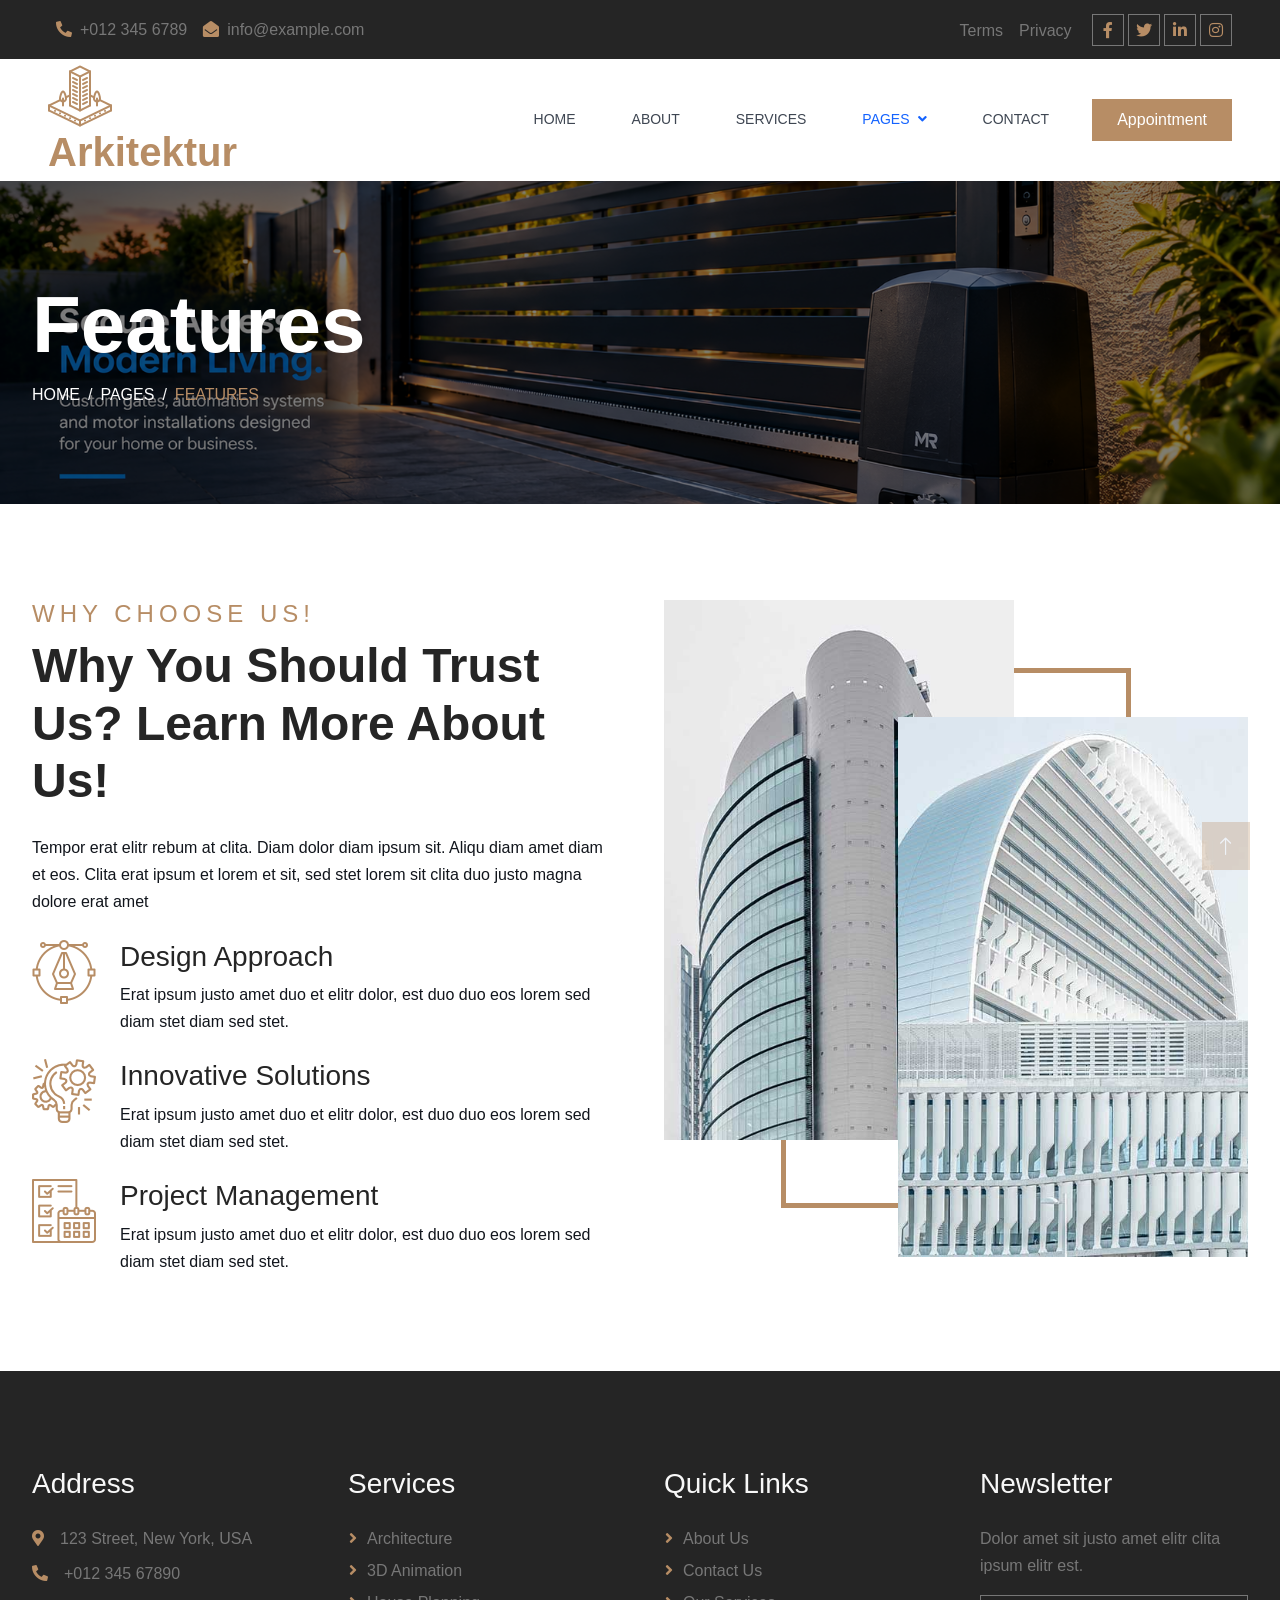
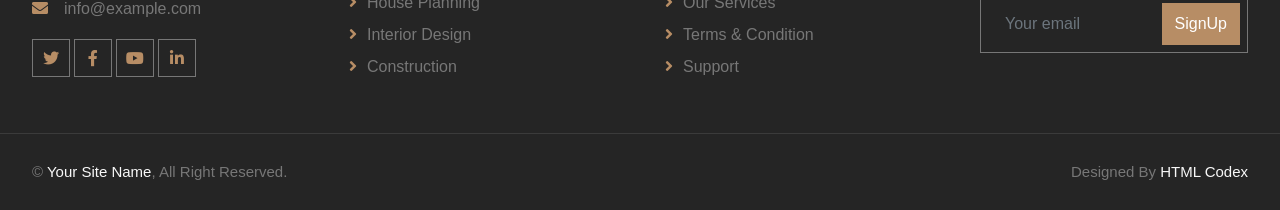
<file: feature.html>
<!DOCTYPE html>
<html lang="en">

<head>
    <meta charset="utf-8">
    <title>Arkitektur - Architecture HTML Template</title>
    <meta content="width=device-width, initial-scale=1.0" name="viewport">
    <meta content="" name="keywords">
    <meta content="" name="description">

    <!-- Favicon -->
    <link href="img/favicon.ico" rel="icon">

    <!-- Google Web Fonts -->
    <link rel="preconnect" href="https://fonts.googleapis.com">
    <link rel="preconnect" href="https://fonts.gstatic.com" crossorigin>
    <link href="https://fonts.googleapis.com/css2?family=Open+Sans:wght@400;500;600&family=Teko:wght@400;500;600&display=swap" rel="stylesheet">

    <!-- Icon Font Stylesheet -->
    <link href="https://cdnjs.cloudflare.com/ajax/libs/font-awesome/5.10.0/css/all.min.css" rel="stylesheet">
    <link href="https://cdn.jsdelivr.net/npm/bootstrap-icons@1.4.1/font/bootstrap-icons.css" rel="stylesheet">

    <!-- Libraries Stylesheet -->
    <link href="lib/animate/animate.min.css" rel="stylesheet">
    <link href="lib/owlcarousel/assets/owl.carousel.min.css" rel="stylesheet">
    <link href="lib/tempusdominus/css/tempusdominus-bootstrap-4.min.css" rel="stylesheet" />

    <!-- Customized Bootstrap Stylesheet -->
    <link href="css/bootstrap.min.css" rel="stylesheet">

    <!-- Template Stylesheet -->
    <link href="css/style.css" rel="stylesheet">
</head>

<body>
    <!-- Spinner Start -->
    <div id="spinner" class="show bg-white position-fixed translate-middle w-100 vh-100 top-50 start-50 d-flex align-items-center justify-content-center">
        <div class="spinner-border position-relative text-primary" style="width: 6rem; height: 6rem;" role="status"></div>
        <img class="position-absolute top-50 start-50 translate-middle" src="img/icons/icon-1.png" alt="Icon">
    </div>
    <!-- Spinner End -->


    <!-- Topbar Start -->
    <div class="container-fluid bg-dark p-0 wow fadeIn" data-wow-delay="0.1s">
        <div class="row gx-0 d-none d-lg-flex">
            <div class="col-lg-7 px-5 text-start">
                <div class="h-100 d-inline-flex align-items-center py-3 me-3">
                    <a class="text-body px-2" href="tel:+0123456789"><i class="fa fa-phone-alt text-primary me-2"></i>+012 345 6789</a>
                    <a class="text-body px-2" href="mailto:info@example.com"><i class="fa fa-envelope-open text-primary me-2"></i>info@example.com</a>
                </div>
            </div>
            <div class="col-lg-5 px-5 text-end">
                <div class="h-100 d-inline-flex align-items-center py-3 me-2">
                    <a class="text-body px-2" href="">Terms</a>
                    <a class="text-body px-2" href="">Privacy</a>
                </div>
                <div class="h-100 d-inline-flex align-items-center">
                    <a class="btn btn-sm-square btn-outline-body me-1" href=""><i class="fab fa-facebook-f"></i></a>
                    <a class="btn btn-sm-square btn-outline-body me-1" href=""><i class="fab fa-twitter"></i></a>
                    <a class="btn btn-sm-square btn-outline-body me-1" href=""><i class="fab fa-linkedin-in"></i></a>
                    <a class="btn btn-sm-square btn-outline-body me-0" href=""><i class="fab fa-instagram"></i></a>
                </div>
            </div>
        </div>
    </div>
    <!-- Topbar End -->


    <!-- Navbar Start -->
    <nav class="navbar navbar-expand-lg bg-white navbar-light sticky-top py-lg-0 px-lg-5 wow fadeIn" data-wow-delay="0.1s">
        <a href="index.html" class="navbar-brand ms-4 ms-lg-0">
            <h1 class="text-primary m-0"><img class="me-3" src="img/icons/icon-1.png" alt="Icon">Arkitektur</h1>
        </a>
        <button type="button" class="navbar-toggler me-4" data-bs-toggle="collapse" data-bs-target="#navbarCollapse">
            <span class="navbar-toggler-icon"></span>
        </button>
        <div class="collapse navbar-collapse" id="navbarCollapse">
            <div class="navbar-nav ms-auto p-4 p-lg-0">
                <a href="index.html" class="nav-item nav-link">Home</a>
                <a href="about.html" class="nav-item nav-link">About</a>
                <a href="service.html" class="nav-item nav-link">Services</a>
                <div class="nav-item dropdown">
                    <a href="#" class="nav-link dropdown-toggle active" data-bs-toggle="dropdown">Pages</a>
                    <div class="dropdown-menu border-0 m-0">
                        <a href="feature.html" class="dropdown-item active">Our Features</a>
                        <a href="project.html" class="dropdown-item">Our Projects</a>
                        <a href="team.html" class="dropdown-item">Team Members</a>
                        <a href="appointment.html" class="dropdown-item">Appointment</a>
                        <a href="testimonial.html" class="dropdown-item">Testimonial</a>
                        <a href="404.html" class="dropdown-item">404 Page</a>
                    </div>
                </div>
                <a href="contact.html" class="nav-item nav-link">Contact</a>
            </div>
            <a href="" class="btn btn-primary py-2 px-4 d-none d-lg-block">Appointment</a>
        </div>
    </nav>
    <!-- Navbar End -->


    <!-- Page Header Start -->
    <div class="container-fluid page-header py-5 mb-5 wow fadeIn" data-wow-delay="0.1s">
        <div class="container py-5">
            <h1 class="display-1 text-white animated slideInDown">Features</h1>
            <nav aria-label="breadcrumb animated slideInDown">
                <ol class="breadcrumb text-uppercase mb-0">
                    <li class="breadcrumb-item"><a class="text-white" href="#">Home</a></li>
                    <li class="breadcrumb-item"><a class="text-white" href="#">Pages</a></li>
                    <li class="breadcrumb-item text-primary active" aria-current="page">Features</li>
                </ol>
            </nav>
        </div>
    </div>
    <!-- Page Header End -->


    <!-- Feature Start -->
    <div class="container-xxl py-5">
        <div class="container">
            <div class="row g-5">
                <div class="col-lg-6 wow fadeInUp" data-wow-delay="0.1s">
                    <h4 class="section-title">Why Choose Us!</h4>
                    <h1 class="display-5 mb-4">Why You Should Trust Us? Learn More About Us!</h1>
                    <p class="mb-4">Tempor erat elitr rebum at clita. Diam dolor diam ipsum sit. Aliqu diam amet diam et eos. Clita erat ipsum et lorem et sit, sed stet lorem sit clita duo justo magna dolore erat amet</p>
                    <div class="row g-4">
                        <div class="col-12">
                            <div class="d-flex align-items-start">
                                <img class="flex-shrink-0" src="img/icons/icon-2.png" alt="Icon">
                                <div class="ms-4">
                                    <h3>Design Approach</h3>
                                    <p class="mb-0">Erat ipsum justo amet duo et elitr dolor, est duo duo eos lorem sed diam stet diam sed stet.</p>
                                </div>
                            </div>
                        </div>
                        <div class="col-12">
                            <div class="d-flex align-items-start">
                                <img class="flex-shrink-0" src="img/icons/icon-3.png" alt="Icon">
                                <div class="ms-4">
                                    <h3>Innovative Solutions</h3>
                                    <p class="mb-0">Erat ipsum justo amet duo et elitr dolor, est duo duo eos lorem sed diam stet diam sed stet.</p>
                                </div>
                            </div>
                        </div>
                        <div class="col-12">
                            <div class="d-flex align-items-start">
                                <img class="flex-shrink-0" src="img/icons/icon-4.png" alt="Icon">
                                <div class="ms-4">
                                    <h3>Project Management</h3>
                                    <p class="mb-0">Erat ipsum justo amet duo et elitr dolor, est duo duo eos lorem sed diam stet diam sed stet.</p>
                                </div>
                            </div>
                        </div>
                    </div>
                </div>
                <div class="col-lg-6 wow fadeInUp" data-wow-delay="0.5s">
                    <div class="feature-img">
                        <img class="img-fluid" src="img/about-2.jpg" alt="">
                        <img class="img-fluid" src="img/about-1.jpg" alt="">
                    </div>
                </div>
            </div>
        </div>
    </div>
    <!-- Feature End -->
        

    <!-- Footer Start -->
    <div class="container-fluid bg-dark text-body footer mt-5 pt-5 px-0 wow fadeIn" data-wow-delay="0.1s">
        <div class="container py-5">
            <div class="row g-5">
                <div class="col-lg-3 col-md-6">
                    <h3 class="text-light mb-4">Address</h3>
                    <p class="mb-2"><i class="fa fa-map-marker-alt text-primary me-3"></i>123 Street, New York, USA</p>
                    <p class="mb-2"><i class="fa fa-phone-alt text-primary me-3"></i>+012 345 67890</p>
                    <p class="mb-2"><i class="fa fa-envelope text-primary me-3"></i>info@example.com</p>
                    <div class="d-flex pt-2">
                        <a class="btn btn-square btn-outline-body me-1" href=""><i class="fab fa-twitter"></i></a>
                        <a class="btn btn-square btn-outline-body me-1" href=""><i class="fab fa-facebook-f"></i></a>
                        <a class="btn btn-square btn-outline-body me-1" href=""><i class="fab fa-youtube"></i></a>
                        <a class="btn btn-square btn-outline-body me-0" href=""><i class="fab fa-linkedin-in"></i></a>
                    </div>
                </div>
                <div class="col-lg-3 col-md-6">
                    <h3 class="text-light mb-4">Services</h3>
                    <a class="btn btn-link" href="">Architecture</a>
                    <a class="btn btn-link" href="">3D Animation</a>
                    <a class="btn btn-link" href="">House Planning</a>
                    <a class="btn btn-link" href="">Interior Design</a>
                    <a class="btn btn-link" href="">Construction</a>
                </div>
                <div class="col-lg-3 col-md-6">
                    <h3 class="text-light mb-4">Quick Links</h3>
                    <a class="btn btn-link" href="">About Us</a>
                    <a class="btn btn-link" href="">Contact Us</a>
                    <a class="btn btn-link" href="">Our Services</a>
                    <a class="btn btn-link" href="">Terms & Condition</a>
                    <a class="btn btn-link" href="">Support</a>
                </div>
                <div class="col-lg-3 col-md-6">
                    <h3 class="text-light mb-4">Newsletter</h3>
                    <p>Dolor amet sit justo amet elitr clita ipsum elitr est.</p>
                    <div class="position-relative mx-auto" style="max-width: 400px;">
                        <input class="form-control bg-transparent w-100 py-3 ps-4 pe-5" type="text" placeholder="Your email">
                        <button type="button" class="btn btn-primary py-2 position-absolute top-0 end-0 mt-2 me-2">SignUp</button>
                    </div>
                </div>
            </div>
        </div>
        <div class="container-fluid copyright">
            <div class="container">
                <div class="row">
                    <div class="col-md-6 text-center text-md-start mb-3 mb-md-0">
                        &copy; <a href="#">Your Site Name</a>, All Right Reserved.
                    </div>
                    <div class="col-md-6 text-center text-md-end">
                        <!--/*** This template is free as long as you keep the footer author’s credit link/attribution link/backlink. If you'd like to use the template without the footer author’s credit link/attribution link/backlink, you can purchase the Credit Removal License from "https://htmlcodex.com/credit-removal". Thank you for your support. ***/-->
                        Designed By <a href="https://htmlcodex.com">HTML Codex</a>
                    </div>
                </div>
            </div>
        </div>
    </div>
    <!-- Footer End -->


    <!-- Back to Top -->
    <a href="#" class="btn btn-lg btn-primary btn-lg-square back-to-top"><i class="bi bi-arrow-up"></i></a>


    <!-- JavaScript Libraries -->
    <script src="https://code.jquery.com/jquery-3.4.1.min.js"></script>
    <script src="https://cdn.jsdelivr.net/npm/bootstrap@5.0.0/dist/js/bootstrap.bundle.min.js"></script>
    <script src="lib/wow/wow.min.js"></script>
    <script src="lib/easing/easing.min.js"></script>
    <script src="lib/waypoints/waypoints.min.js"></script>
    <script src="lib/counterup/counterup.min.js"></script>
    <script src="lib/owlcarousel/owl.carousel.min.js"></script>
    <script src="lib/tempusdominus/js/moment.min.js"></script>
    <script src="lib/tempusdominus/js/moment-timezone.min.js"></script>
    <script src="lib/tempusdominus/js/tempusdominus-bootstrap-4.min.js"></script>

    <!-- Template Javascript -->
    <script src="js/main.js"></script>
</body>

</html>
</file>
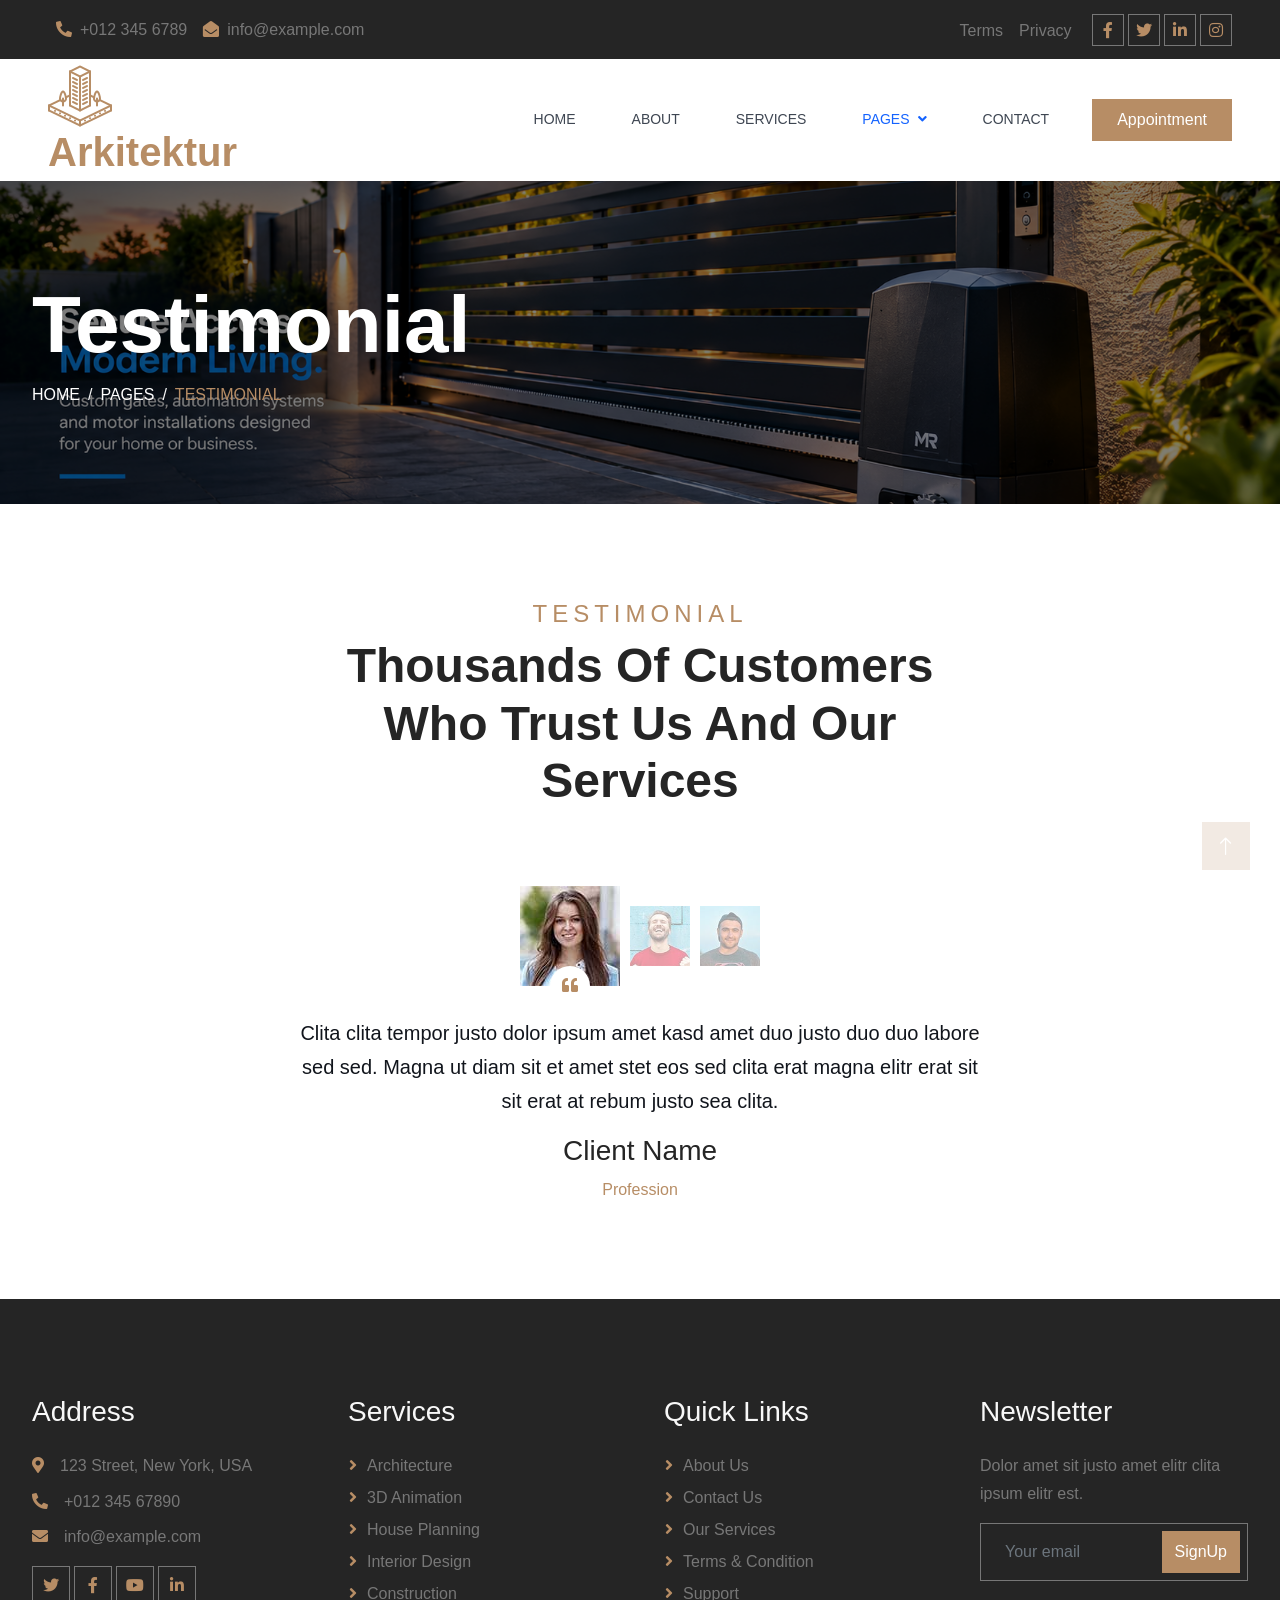
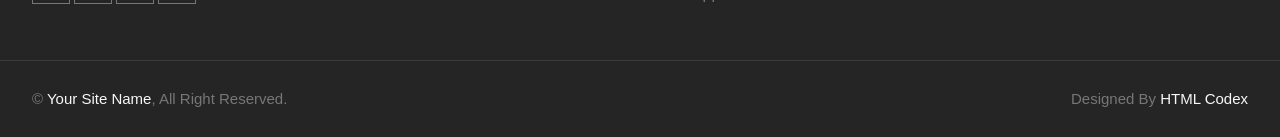
<file: testimonial.html>
<!DOCTYPE html>
<html lang="en">

<head>
    <meta charset="utf-8">
    <title>Arkitektur - Architecture HTML Template</title>
    <meta content="width=device-width, initial-scale=1.0" name="viewport">
    <meta content="" name="keywords">
    <meta content="" name="description">

    <!-- Favicon -->
    <link href="img/favicon.ico" rel="icon">

    <!-- Google Web Fonts -->
    <link rel="preconnect" href="https://fonts.googleapis.com">
    <link rel="preconnect" href="https://fonts.gstatic.com" crossorigin>
    <link href="https://fonts.googleapis.com/css2?family=Open+Sans:wght@400;500;600&family=Teko:wght@400;500;600&display=swap" rel="stylesheet">

    <!-- Icon Font Stylesheet -->
    <link href="https://cdnjs.cloudflare.com/ajax/libs/font-awesome/5.10.0/css/all.min.css" rel="stylesheet">
    <link href="https://cdn.jsdelivr.net/npm/bootstrap-icons@1.4.1/font/bootstrap-icons.css" rel="stylesheet">

    <!-- Libraries Stylesheet -->
    <link href="lib/animate/animate.min.css" rel="stylesheet">
    <link href="lib/owlcarousel/assets/owl.carousel.min.css" rel="stylesheet">
    <link href="lib/tempusdominus/css/tempusdominus-bootstrap-4.min.css" rel="stylesheet" />

    <!-- Customized Bootstrap Stylesheet -->
    <link href="css/bootstrap.min.css" rel="stylesheet">

    <!-- Template Stylesheet -->
    <link href="css/style.css" rel="stylesheet">
</head>

<body>
    <!-- Spinner Start -->
    <div id="spinner" class="show bg-white position-fixed translate-middle w-100 vh-100 top-50 start-50 d-flex align-items-center justify-content-center">
        <div class="spinner-border position-relative text-primary" style="width: 6rem; height: 6rem;" role="status"></div>
        <img class="position-absolute top-50 start-50 translate-middle" src="img/icons/icon-1.png" alt="Icon">
    </div>
    <!-- Spinner End -->


    <!-- Topbar Start -->
    <div class="container-fluid bg-dark p-0 wow fadeIn" data-wow-delay="0.1s">
        <div class="row gx-0 d-none d-lg-flex">
            <div class="col-lg-7 px-5 text-start">
                <div class="h-100 d-inline-flex align-items-center py-3 me-3">
                    <a class="text-body px-2" href="tel:+0123456789"><i class="fa fa-phone-alt text-primary me-2"></i>+012 345 6789</a>
                    <a class="text-body px-2" href="mailto:info@example.com"><i class="fa fa-envelope-open text-primary me-2"></i>info@example.com</a>
                </div>
            </div>
            <div class="col-lg-5 px-5 text-end">
                <div class="h-100 d-inline-flex align-items-center py-3 me-2">
                    <a class="text-body px-2" href="">Terms</a>
                    <a class="text-body px-2" href="">Privacy</a>
                </div>
                <div class="h-100 d-inline-flex align-items-center">
                    <a class="btn btn-sm-square btn-outline-body me-1" href=""><i class="fab fa-facebook-f"></i></a>
                    <a class="btn btn-sm-square btn-outline-body me-1" href=""><i class="fab fa-twitter"></i></a>
                    <a class="btn btn-sm-square btn-outline-body me-1" href=""><i class="fab fa-linkedin-in"></i></a>
                    <a class="btn btn-sm-square btn-outline-body me-0" href=""><i class="fab fa-instagram"></i></a>
                </div>
            </div>
        </div>
    </div>
    <!-- Topbar End -->


    <!-- Navbar Start -->
    <nav class="navbar navbar-expand-lg bg-white navbar-light sticky-top py-lg-0 px-lg-5 wow fadeIn" data-wow-delay="0.1s">
        <a href="index.html" class="navbar-brand ms-4 ms-lg-0">
            <h1 class="text-primary m-0"><img class="me-3" src="img/icons/icon-1.png" alt="Icon">Arkitektur</h1>
        </a>
        <button type="button" class="navbar-toggler me-4" data-bs-toggle="collapse" data-bs-target="#navbarCollapse">
            <span class="navbar-toggler-icon"></span>
        </button>
        <div class="collapse navbar-collapse" id="navbarCollapse">
            <div class="navbar-nav ms-auto p-4 p-lg-0">
                <a href="index.html" class="nav-item nav-link">Home</a>
                <a href="about.html" class="nav-item nav-link">About</a>
                <a href="service.html" class="nav-item nav-link">Services</a>
                <div class="nav-item dropdown">
                    <a href="#" class="nav-link dropdown-toggle active" data-bs-toggle="dropdown">Pages</a>
                    <div class="dropdown-menu border-0 m-0">
                        <a href="feature.html" class="dropdown-item">Our Features</a>
                        <a href="project.html" class="dropdown-item">Our Projects</a>
                        <a href="team.html" class="dropdown-item">Team Members</a>
                        <a href="appointment.html" class="dropdown-item">Appointment</a>
                        <a href="testimonial.html" class="dropdown-item active">Testimonial</a>
                        <a href="404.html" class="dropdown-item">404 Page</a>
                    </div>
                </div>
                <a href="contact.html" class="nav-item nav-link">Contact</a>
            </div>
            <a href="" class="btn btn-primary py-2 px-4 d-none d-lg-block">Appointment</a>
        </div>
    </nav>
    <!-- Navbar End -->


    <!-- Page Header Start -->
    <div class="container-fluid page-header py-5 mb-5 wow fadeIn" data-wow-delay="0.1s">
        <div class="container py-5">
            <h1 class="display-1 text-white animated slideInDown">Testimonial</h1>
            <nav aria-label="breadcrumb animated slideInDown">
                <ol class="breadcrumb text-uppercase mb-0">
                    <li class="breadcrumb-item"><a class="text-white" href="#">Home</a></li>
                    <li class="breadcrumb-item"><a class="text-white" href="#">Pages</a></li>
                    <li class="breadcrumb-item text-primary active" aria-current="page">Testimonial</li>
                </ol>
            </nav>
        </div>
    </div>
    <!-- Page Header End -->


    <!-- Testimonial Start -->
    <div class="container-xxl py-5">
        <div class="container">
            <div class="text-center mx-auto mb-5 wow fadeInUp" data-wow-delay="0.1s" style="max-width: 600px;">
                <h4 class="section-title">Testimonial</h4>
                <h1 class="display-5 mb-4">Thousands Of Customers Who Trust Us And Our Services</h1>
            </div>
            <div class="owl-carousel testimonial-carousel wow fadeInUp" data-wow-delay="0.1s">
                <div class="testimonial-item text-center" data-dot="<img class='img-fluid' src='img/testimonial-1.jpg' alt=''>">
                    <p class="fs-5">Clita clita tempor justo dolor ipsum amet kasd amet duo justo duo duo labore sed sed. Magna ut diam sit et amet stet eos sed clita erat magna elitr erat sit sit erat at rebum justo sea clita.</p>
                    <h3>Client Name</h3>
                    <span class="text-primary">Profession</span>
                </div>
                <div class="testimonial-item text-center" data-dot="<img class='img-fluid' src='img/testimonial-2.jpg' alt=''>">
                    <p class="fs-5">Clita clita tempor justo dolor ipsum amet kasd amet duo justo duo duo labore sed sed. Magna ut diam sit et amet stet eos sed clita erat magna elitr erat sit sit erat at rebum justo sea clita.</p>
                    <h3>Client Name</h3>
                    <span class="text-primary">Profession</span>
                </div>
                <div class="testimonial-item text-center" data-dot="<img class='img-fluid' src='img/testimonial-3.jpg' alt=''>">
                    <p class="fs-5">Clita clita tempor justo dolor ipsum amet kasd amet duo justo duo duo labore sed sed. Magna ut diam sit et amet stet eos sed clita erat magna elitr erat sit sit erat at rebum justo sea clita.</p>
                    <h3>Client Name</h3>
                    <span class="text-primary">Profession</span>
                </div>
            </div>      
        </div>
    </div>
    <!-- Testimonial End -->
        

    <!-- Footer Start -->
    <div class="container-fluid bg-dark text-body footer mt-5 pt-5 px-0 wow fadeIn" data-wow-delay="0.1s">
        <div class="container py-5">
            <div class="row g-5">
                <div class="col-lg-3 col-md-6">
                    <h3 class="text-light mb-4">Address</h3>
                    <p class="mb-2"><i class="fa fa-map-marker-alt text-primary me-3"></i>123 Street, New York, USA</p>
                    <p class="mb-2"><i class="fa fa-phone-alt text-primary me-3"></i>+012 345 67890</p>
                    <p class="mb-2"><i class="fa fa-envelope text-primary me-3"></i>info@example.com</p>
                    <div class="d-flex pt-2">
                        <a class="btn btn-square btn-outline-body me-1" href=""><i class="fab fa-twitter"></i></a>
                        <a class="btn btn-square btn-outline-body me-1" href=""><i class="fab fa-facebook-f"></i></a>
                        <a class="btn btn-square btn-outline-body me-1" href=""><i class="fab fa-youtube"></i></a>
                        <a class="btn btn-square btn-outline-body me-0" href=""><i class="fab fa-linkedin-in"></i></a>
                    </div>
                </div>
                <div class="col-lg-3 col-md-6">
                    <h3 class="text-light mb-4">Services</h3>
                    <a class="btn btn-link" href="">Architecture</a>
                    <a class="btn btn-link" href="">3D Animation</a>
                    <a class="btn btn-link" href="">House Planning</a>
                    <a class="btn btn-link" href="">Interior Design</a>
                    <a class="btn btn-link" href="">Construction</a>
                </div>
                <div class="col-lg-3 col-md-6">
                    <h3 class="text-light mb-4">Quick Links</h3>
                    <a class="btn btn-link" href="">About Us</a>
                    <a class="btn btn-link" href="">Contact Us</a>
                    <a class="btn btn-link" href="">Our Services</a>
                    <a class="btn btn-link" href="">Terms & Condition</a>
                    <a class="btn btn-link" href="">Support</a>
                </div>
                <div class="col-lg-3 col-md-6">
                    <h3 class="text-light mb-4">Newsletter</h3>
                    <p>Dolor amet sit justo amet elitr clita ipsum elitr est.</p>
                    <div class="position-relative mx-auto" style="max-width: 400px;">
                        <input class="form-control bg-transparent w-100 py-3 ps-4 pe-5" type="text" placeholder="Your email">
                        <button type="button" class="btn btn-primary py-2 position-absolute top-0 end-0 mt-2 me-2">SignUp</button>
                    </div>
                </div>
            </div>
        </div>
        <div class="container-fluid copyright">
            <div class="container">
                <div class="row">
                    <div class="col-md-6 text-center text-md-start mb-3 mb-md-0">
                        &copy; <a href="#">Your Site Name</a>, All Right Reserved.
                    </div>
                    <div class="col-md-6 text-center text-md-end">
                        <!--/*** This template is free as long as you keep the footer author’s credit link/attribution link/backlink. If you'd like to use the template without the footer author’s credit link/attribution link/backlink, you can purchase the Credit Removal License from "https://htmlcodex.com/credit-removal". Thank you for your support. ***/-->
                        Designed By <a href="https://htmlcodex.com">HTML Codex</a>
                    </div>
                </div>
            </div>
        </div>
    </div>
    <!-- Footer End -->


    <!-- Back to Top -->
    <a href="#" class="btn btn-lg btn-primary btn-lg-square back-to-top"><i class="bi bi-arrow-up"></i></a>


    <!-- JavaScript Libraries -->
    <script src="https://code.jquery.com/jquery-3.4.1.min.js"></script>
    <script src="https://cdn.jsdelivr.net/npm/bootstrap@5.0.0/dist/js/bootstrap.bundle.min.js"></script>
    <script src="lib/wow/wow.min.js"></script>
    <script src="lib/easing/easing.min.js"></script>
    <script src="lib/waypoints/waypoints.min.js"></script>
    <script src="lib/counterup/counterup.min.js"></script>
    <script src="lib/owlcarousel/owl.carousel.min.js"></script>
    <script src="lib/tempusdominus/js/moment.min.js"></script>
    <script src="lib/tempusdominus/js/moment-timezone.min.js"></script>
    <script src="lib/tempusdominus/js/tempusdominus-bootstrap-4.min.js"></script>

    <!-- Template Javascript -->
    <script src="js/main.js"></script>
</body>

</html>
</file>
<file: css/style.css>
/********** Template CSS **********/
:root {
    --primary: #B78D65;
    --light: #F8F8F8;
    --dark: #252525;
}

h1,
h2,
.h1,
.h2,
.fw-bold {
    font-weight: 600 !important;
}

h3,
h4,
.h3,
.h4,
.fw-medium {
    font-weight: 500 !important;
}

h5,
h6,
.h5,
.h6,
.fw-normal {
    font-weight: 400 !important;
}

.back-to-top {
    position: fixed;
    display: none;
    right: 30px;
    bottom: 30px;
    z-index: 99;
}


/*** Spinner ***/
#spinner {
    opacity: 0;
    visibility: hidden;
    transition: opacity .5s ease-out, visibility 0s linear .5s;
    z-index: 99999;
}

#spinner.show {
    transition: opacity .5s ease-out, visibility 0s linear 0s;
    visibility: visible;
    opacity: 1;
}


/*** Button ***/
.btn {
    font-weight: 500;
    transition: .5s;
}

.btn.btn-primary,
.btn.btn-secondary {
    color: #FFFFFF;
}

.btn-square {
    width: 38px;
    height: 38px;
}

.btn-sm-square {
    width: 32px;
    height: 32px;
}

.btn-lg-square {
    width: 48px;
    height: 48px;
}

.btn-square,
.btn-sm-square,
.btn-lg-square {
    padding: 0;
    display: flex;
    align-items: center;
    justify-content: center;
    font-weight: normal;
}

.btn-outline-body {
    color: var(--primary);
    border-color: #777777;
}

.btn-outline-body:hover {
    color: #FFFFFF;
    background: var(--primary);
    border-color: var(--primary);
}


/*** Navbar ***/
.navbar .dropdown-toggle::after {
    border: none;
    content: "\f107";
    font-family: "Font Awesome 5 Free";
    font-weight: 900;
    vertical-align: middle;
    margin-left: 8px;
}

.navbar .navbar-nav .nav-link {
    margin-right: 30px;
    padding: 30px 0;
    color: var(--dark);
    font-weight: 500;
    text-transform: uppercase;
    outline: none;
}

.navbar .navbar-nav .nav-link:hover,
.navbar .navbar-nav .nav-link.active {
    color: var(--primary);
}

.navbar.sticky-top {
    top: -100px;
    transition: .5s;
}

@media (max-width: 991.98px) {
    .navbar .navbar-nav .nav-link {
        margin-right: 0;
        padding: 10px 0;
    }

    .navbar .navbar-nav {
        border-top: 1px solid #EEEEEE;
    }
}

@media (min-width: 992px) {
    .navbar .nav-item .dropdown-menu {
        display: block;
        visibility: hidden;
        top: 100%;
        transform: rotateX(-75deg);
        transform-origin: 0% 0%;
        transition: .5s;
        opacity: 0;
    }

    .navbar .nav-item:hover .dropdown-menu {
        transform: rotateX(0deg);
        visibility: visible;
        transition: .5s;
        opacity: 1;
    }
}


/*** Header ***/
.owl-carousel-inner {
    position: absolute;
    width: 100%;
    height: 100%;
    top: 0;
    left: 0;
    display: flex;
    align-items: center;
    background: rgba(0, 0, 0, .5);
}

@media (max-width: 768px) {
    .header-carousel .owl-carousel-item {
        position: relative;
        min-height: 500px;
    }

    .header-carousel .owl-carousel-item img {
        position: absolute;
        width: 100%;
        height: 100%;
        object-fit: cover;
    }

    .header-carousel .owl-carousel-item p {
        font-size: 16px !important;
    }
}

.header-carousel .owl-dots {
    position: absolute;
    width: 60px;
    height: 100%;
    top: 0;
    right: 30px;
    display: flex;
    flex-direction: column;
    align-items: center;
    justify-content: center;
}

.header-carousel .owl-dots .owl-dot {
    position: relative;
    width: 45px;
    height: 45px;
    margin: 5px 0;
    background: var(--dark);
    transition: .5s;
}

.header-carousel .owl-dots .owl-dot.active {
    width: 60px;
    height: 60px;
}

.header-carousel .owl-dots .owl-dot img {
    position: absolute;
    width: 100%;
    height: 100%;
    object-fit: cover;
    padding: 2px;
    transition: .5s;
    opacity: .3;
}

.header-carousel .owl-dots .owl-dot.active img {
    opacity: 1;
}

.page-header {
    background: linear-gradient(rgba(0, 0, 0, .5), rgba(0, 0, 0, .5)), url(../img/ChatGPT\ Image\ Oct\ 1\,\ 2026\,\ 09_28_09\ PM.png) center center no-repeat;
    background-size: cover;
}

.breadcrumb-item+.breadcrumb-item::before {
    color: var(--light);
}


/*** Section Title ***/
.section-title {
    color: var(--primary);
    font-weight: 600;
    letter-spacing: 5px;
    text-transform: uppercase;
}


/*** Facts ***/
.fact-item .fact-icon {
    width: 120px;
    height: 120px;
    margin-top: -60px;
    margin-bottom: 1.5rem;
    display: inline-flex;
    align-items: center;
    justify-content: center;
    background: #FFFFFF;
    border-radius: 120px;
    transition: .5s;
}

.fact-item:hover .fact-icon {
    background: var(--dark);
}

.fact-item .fact-icon i {
    color: var(--primary);
    transition: .5;
}

.fact-item:hover .fact-icon i {
    color: #FFFFFF;
}


/*** About & Feature ***/
.about-img,
.feature-img {
    position: relative;
    height: 100%;
    min-height: 400px;
}

.about-img img,
.feature-img img {
    position: absolute;
    width: 60%;
    height: 80%;
    object-fit: cover;
}

.about-img img:last-child,
.feature-img img:last-child {
    margin: 20% 0 0 40%;
}

.about-img::before,
.feature-img::before {
    position: absolute;
    content: "";
    width: 60%;
    height: 80%;
    top: 10%;
    left: 20%;
    border: 5px solid var(--primary);
    z-index: -1;
}


/*** Service ***/
.service-item .bg-img {
    position: absolute;
    width: 100%;
    height: 100%;
    object-fit: cover;
    z-index: -1;
}

.service-item .service-text {
    background: var(--light);
    transition: .5s;
}

.service-item:hover .service-text {
    background: rgba(0, 0, 0, .7);
}

.service-item * {
    transition: .5;
}

.service-item:hover * {
    color: #FFFFFF;
}

.service-item .btn {
    width: 40px;
    height: 40px;
    display: inline-flex;
    align-items: center;
    color: var(--dark);
    background: #FFFFFF;
    white-space: nowrap;
    overflow: hidden;
    transition: .5s;
}

.service-item:hover .btn {
    width: 140px;
}


/*** Project ***/
.project .nav .nav-link {
    background: var(--light);
    transition: .5s;
}

.project .nav .nav-link.active {
    background: var(--primary);
}

.project .nav .nav-link.active h3 {
    color: #FFFFFF !important;
}


/*** Team ***/
.team-items {
    margin: -.75rem;
}

.team-item {
    padding: .75rem;
}

.team-item::after {
    position: absolute;
    content: "";
    width: 100%;
    height: 0;
    top: 0;
    left: 0;
    background: #FFFFFF;
    transition: .5s;
    z-index: -1;
}

.team-item:hover::after {
    height: 100%;
    background: var(--primary);
}

.team-item .team-social {
    position: absolute;
    width: 100%;
    bottom: -20px;
    left: 0;
}

.team-item .team-social .btn {
    display: inline-flex;
    margin: 0 2px;
    color: var(--primary);
    background: var(--light);
}

.team-item .team-social .btn:hover {
    color: #FFFFFF;
    background: var(--primary);
}


/*** Appointment ***/
.bootstrap-datetimepicker-widget.bottom {
    top: auto !important;
}

.bootstrap-datetimepicker-widget .table * {
    border-bottom-width: 0px;
}

.bootstrap-datetimepicker-widget .table th {
    font-weight: 500;
}

.bootstrap-datetimepicker-widget.dropdown-menu {
    padding: 10px;
    border-radius: 2px;
}

.bootstrap-datetimepicker-widget table td.active,
.bootstrap-datetimepicker-widget table td.active:hover {
    background: var(--primary);
}

.bootstrap-datetimepicker-widget table td.today::before {
    border-bottom-color: var(--primary);
}


/*** Testimonial ***/
.testimonial-carousel {
    display: flex !important;
    flex-direction: column-reverse;
    max-width: 700px;
    margin: 0 auto;
}

.testimonial-carousel .owl-dots {
    height: 100px;
    display: flex;
    align-items: center;
    justify-content: center;
    margin-bottom: 30px;
}

.testimonial-carousel .owl-dots .owl-dot {
    position: relative;
    width: 60px;
    height: 60px;
    margin: 0 5px;
    transition: .5s;
}

.testimonial-carousel .owl-dots .owl-dot.active {
    width: 100px;
    height: 100px;
}

.testimonial-carousel .owl-dots .owl-dot::after {
    position: absolute;
    width: 40px;
    height: 40px;
    bottom: -20px;
    left: 50%;
    transform: translateX(-50%);
    display: flex;
    align-items: center;
    justify-content: center;
    content: "\f10d";
    font-family: "Font Awesome 5 Free";
    font-weight: 900;
    color: var(--primary);
    background: #FFFFFF;
    border-radius: 40px;
    transition: .5s;
    opacity: 0;
}

.testimonial-carousel .owl-dots .owl-dot.active::after {
    opacity: 1;
}

.testimonial-carousel .owl-dots .owl-dot img {
    opacity: .4;
    transition: .5s;
}

.testimonial-carousel .owl-dots .owl-dot.active img {
    opacity: 1;
}


/*** Footer ***/
.footer .btn.btn-link {
    display: block;
    margin-bottom: 5px;
    padding: 0;
    text-align: left;
    color: #777777;
    font-weight: normal;
    text-transform: capitalize;
    transition: .3s;
}

.footer .btn.btn-link::before {
    position: relative;
    content: "\f105";
    font-family: "Font Awesome 5 Free";
    font-weight: 900;
    color: var(--primary);
    margin-right: 10px;
}

.footer .btn.btn-link:hover {
    color: var(--primary);
    letter-spacing: 1px;
    box-shadow: none;
}

.footer .form-control {
    border-color: #777777;
}

.footer .copyright {
    padding: 25px 0;
    font-size: 15px;
    border-top: 1px solid rgba(256, 256, 256, .1);
}

.footer .copyright a {
    color: var(--light);
}

.footer .copyright a:hover {
    color: var(--primary);
}

:root{
    --blue:#1463ff;
    --blue-dark:#0846c7;
    --black:#07090d;
    --ink:#11151c;
    --muted:#69717f;
    --line:#e6e9ee;
    --soft:#f5f7fa;
    --white:#fff;
    --radius:22px;
    --shadow:0 18px 50px rgba(7,9,13,.09);
}
*{box-sizing:border-box}
html{scroll-behavior:smooth}
body{margin:0;font-family:"DM Sans",sans-serif;color:var(--ink);background:#fff;line-height:1.7}
h1,h2,h3,h4,.brand{font-family:"Space Grotesk",sans-serif}
a{text-decoration:none}
img{max-width:100%;display:block}
.container{max-width:1240px}
.section-pad{padding:110px 0}
.section-kicker{font-size:12px;letter-spacing:.2em;font-weight:700;color:var(--blue);margin-bottom:15px}
.section-kicker:before{content:"";display:inline-block;width:28px;height:2px;background:var(--blue);vertical-align:middle;margin-right:10px}
.section-kicker.light{color:#9ec0ff}.section-kicker.light:before{background:#9ec0ff}
.top-strip{background:var(--black);color:#fff;font-size:12px;border-bottom:1px solid rgba(255,255,255,.08)}
.top-strip .container{min-height:42px}
.top-contact{display:flex;gap:22px;flex-wrap:wrap}.top-contact a{color:#d9dee7}.top-contact i{color:#4c8bff;margin-right:7px}
.top-social{display:flex;gap:12px}.top-social a{color:#aeb6c4}.top-social a:hover{color:#fff}
.main-nav{height:82px;background:rgba(255,255,255,.94);backdrop-filter:blur(18px);border-bottom:1px solid rgba(17,21,28,.07);transition:.3s}
.site-header.scrolled .main-nav{box-shadow:0 10px 30px rgba(0,0,0,.07)}
.brand{display:flex;align-items:center;gap:11px;color:var(--ink);font-size:21px;font-weight:600}.brand:hover{color:var(--ink)}.brand strong{color:var(--blue)}
.brand-icon{width:40px;height:40px;display:grid;place-items:center;border-radius:12px;background:var(--blue);color:#fff;box-shadow:0 8px 20px rgba(20,99,255,.25)}
.nav-link{font-size:14px;font-weight:600;color:#3e4652!important;padding:10px 13px!important}.nav-link:hover,.nav-link.active{color:var(--blue)!important}
.nav-cta{margin-left:12px;background:var(--black);color:#fff;padding:13px 20px;border-radius:12px;font-size:13px;font-weight:700;transition:.25s}.nav-cta:hover{background:var(--blue);color:#fff;transform:translateY(-1px)}.nav-cta i{margin-left:9px}
.hero{position:relative;background:var(--black)}.hero-slide{min-height:calc(100vh - 124px);height:700px;background-size:cover;background-position:center;position:relative;display:flex;align-items:center}.hero-overlay{position:absolute;inset:0;background:linear-gradient(90deg,rgba(3,6,12,.9) 0%,rgba(3,6,12,.58) 48%,rgba(3,6,12,.1) 100%)}.hero-content{position:relative;z-index:2}.hero-copy{max-width:820px;color:#fff;padding:70px 0}.eyebrow{font-size:12px;letter-spacing:.2em;font-weight:700;color:#bcd1ff;margin-bottom:20px}.eyebrow span{display:inline-block;width:36px;height:2px;background:var(--blue);margin-right:10px;vertical-align:middle}.hero h1{font-size:clamp(48px,6vw,86px);line-height:.98;letter-spacing:-.055em;margin:0 0 26px;font-weight:600}.hero h1 em{color:#4d8aff;font-style:normal}.hero p{max-width:630px;color:#d5dae3;font-size:18px;margin-bottom:34px}.hero-actions{display:flex;gap:13px;flex-wrap:wrap}.btn-main{display:inline-flex;align-items:center;gap:13px;background:var(--blue);color:#fff;padding:15px 22px;border-radius:12px;font-weight:700;font-size:14px;transition:.25s;box-shadow:0 12px 30px rgba(20,99,255,.22)}.btn-main:hover{background:#fff;color:var(--black);transform:translateY(-2px)}.dark-btn:hover{background:var(--black);color:#fff}.btn-ghost{display:inline-flex;align-items:center;padding:14px 22px;border:1px solid rgba(255,255,255,.3);color:#fff;border-radius:12px;font-weight:700;font-size:14px}.btn-ghost:hover{background:#fff;color:var(--black)}.hero .owl-dots{position:absolute;left:max(calc((100% - 1240px)/2),20px);bottom:38px}.hero .owl-dot span{width:7px!important;height:7px!important;background:rgba(255,255,255,.35)!important;margin:5px!important}.hero .owl-dot.active span{background:var(--blue)!important;width:30px!important;border-radius:10px}.hero .owl-nav{position:absolute;right:max(calc((100% - 1240px)/2),20px);bottom:28px;display:flex;gap:8px}.hero .owl-nav button{width:48px;height:48px!important;border:1px solid rgba(255,255,255,.2)!important;background:rgba(0,0,0,.25)!important;color:#fff!important;border-radius:12px!important}.hero .owl-nav button:hover{background:var(--blue)!important}.hero-scroll{position:absolute;right:25px;top:50%;writing-mode:vertical-rl;color:rgba(255,255,255,.65);font-size:10px;letter-spacing:.18em;z-index:5}.hero-scroll span{height:45px;width:1px;background:rgba(255,255,255,.35);display:inline-block;margin-bottom:12px}
.intro-section{background:#fff}.intro-grid{display:grid;grid-template-columns:1.1fr .9fr;gap:90px;align-items:end}.intro-grid h2,.section-heading h2,.content-column h2{font-size:clamp(38px,4.2vw,62px);line-height:1.05;letter-spacing:-.045em;margin:0}.intro-grid h2 span,.section-heading h2 span,.content-column h2 span{color:var(--blue)}.lead-copy{font-size:18px;color:var(--muted);max-width:510px;margin:0 0 22px}.text-link{font-size:14px;font-weight:700;color:var(--ink);border-bottom:1px solid var(--ink);padding-bottom:5px}.text-link i{color:var(--blue);margin-left:8px}
.feature-strip{background:var(--black);color:#fff;padding:0}.feature-grid{display:grid;grid-template-columns:repeat(3,1fr)}.feature-box{padding:48px 34px;display:flex;gap:24px;border-right:1px solid rgba(255,255,255,.09)}.feature-box:last-child{border:0}.feature-number{font:700 14px "Space Grotesk";color:#4d8aff}.feature-box h3{font-size:19px;margin:0 0 7px}.feature-box p{font-size:14px;color:#8e98a7;margin:0}
.split-grid{display:grid;grid-template-columns:1fr 1fr;gap:100px;align-items:center}.image-stack{position:relative;min-height:590px}.image-main{width:79%;height:530px;object-fit:cover;border-radius:var(--radius)}.image-small{position:absolute;width:45%;height:260px;object-fit:cover;right:0;bottom:0;border:12px solid #fff;border-radius:24px;box-shadow:var(--shadow)}.experience-badge{position:absolute;top:38px;right:3%;background:var(--blue);color:#fff;width:145px;height:145px;border-radius:50%;display:flex;flex-direction:column;align-items:center;justify-content:center;text-align:center;box-shadow:0 18px 35px rgba(20,99,255,.3)}.experience-badge strong{font:600 45px "Space Grotesk";line-height:1}.experience-badge span{font-size:11px;line-height:1.35;margin-top:7px}.content-column>p{color:var(--muted);font-size:16px;max-width:600px}.check-list{display:grid;gap:11px;margin:28px 0 34px}.check-list div{font-weight:700;font-size:14px}.check-list i{color:var(--blue);margin-right:10px}
.services-section{background:var(--soft)}.section-heading{display:flex;justify-content:space-between;align-items:end;gap:30px;margin-bottom:45px}.section-heading h2{max-width:760px}.services-grid{display:grid;grid-template-columns:repeat(3,1fr);gap:22px}.service-card{background:#fff;border:1px solid var(--line);border-radius:var(--radius);overflow:hidden;transition:.3s}.service-card:hover{transform:translateY(-8px);box-shadow:var(--shadow)}.service-card.featured{border-color:rgba(20,99,255,.35);box-shadow:0 14px 40px rgba(20,99,255,.08)}.service-image{height:255px;position:relative;overflow:hidden}.service-image img{width:100%;height:100%;object-fit:cover;transition:.5s}.service-card:hover .service-image img{transform:scale(1.05)}.service-image span{position:absolute;top:16px;right:16px;background:#fff;color:var(--blue);border-radius:9px;padding:7px 10px;font:700 11px "Space Grotesk"}.service-body{padding:30px}.service-icon{width:48px;height:48px;border-radius:13px;background:#edf3ff;color:var(--blue);display:grid;place-items:center;margin-bottom:18px}.service-body h3{font-size:24px;margin-bottom:10px}.service-body p{color:var(--muted);font-size:14px;min-height:70px}.service-body a{font-size:13px;color:var(--black);font-weight:700}.service-body a i{color:var(--blue);margin-left:7px}
.why-section{background:#fff}.feature-visual{position:relative}.feature-visual>img{height:610px;width:100%;object-fit:cover;border-radius:var(--radius)}.visual-card{position:absolute;left:-30px;bottom:35px;background:var(--black);color:#fff;border-radius:18px;padding:22px 25px;display:flex;gap:17px;align-items:center;box-shadow:var(--shadow)}.visual-card strong{font:600 42px "Space Grotesk";color:#4d8aff}.visual-card span{font-size:12px;line-height:1.35;color:#b6becb}.reason-list{margin-top:32px}.reason{display:flex;gap:22px;padding:20px 0;border-top:1px solid var(--line)}.reason>span{font:700 12px "Space Grotesk";color:var(--blue);padding-top:5px}.reason h3{font-size:18px;margin:0 0 4px}.reason p{font-size:14px;color:var(--muted);margin:0}
.team-section{background:var(--soft)}.centered{justify-content:center;text-align:center}.centered h2{margin:auto}.team-grid{display:grid;grid-template-columns:repeat(4,1fr);gap:16px}.team-card{background:#fff;border-radius:18px;overflow:hidden;border:1px solid var(--line)}.team-card img{height:330px;width:100%;object-fit:cover}.team-card>div{padding:21px}.team-card h3{font-size:18px;margin:0 0 3px}.team-card span{font-size:12px;color:var(--blue);font-weight:700}
.cta-section{padding:0 0 110px;background:var(--soft)}.cta-box{background:var(--black);border-radius:28px;padding:62px 70px;display:flex;justify-content:space-between;align-items:center;gap:40px;color:#fff;position:relative;overflow:hidden}.cta-box:after{content:"";position:absolute;width:330px;height:330px;border-radius:50%;border:70px solid rgba(20,99,255,.12);right:-120px;top:-130px}.cta-box h2{font-size:clamp(32px,4vw,52px);line-height:1.05;letter-spacing:-.04em;margin:0 0 12px;max-width:680px}.cta-box p{color:#aeb6c4;margin:0;max-width:620px}
.contact-grid{display:grid;grid-template-columns:repeat(3,1fr);gap:15px}.contact-card{display:flex;align-items:center;gap:18px;padding:25px;background:#fff;border:1px solid var(--line);border-radius:18px;color:var(--ink);transition:.25s}.contact-card:hover{border-color:#b8c9ed;box-shadow:var(--shadow);transform:translateY(-4px)}.contact-card>span{width:48px;height:48px;background:#edf3ff;color:var(--blue);display:grid;place-items:center;border-radius:13px;flex:0 0 auto}.contact-card small{display:block;color:#89919d;font-size:10px;letter-spacing:.16em;font-weight:700}.contact-card strong{display:block;font-size:14px}.contact-card .arrow{margin-left:auto;color:#9aa2ad;font-size:13px}
.testimonial-section{background:var(--soft)}.testimonial{background:#fff;border:1px solid var(--line);border-radius:20px;padding:38px;min-height:270px;margin:0 8px}.quote-mark{font:700 62px Georgia;color:var(--blue);height:45px}.testimonial p{font-size:16px;color:#434b57}.testimonial strong{display:block;font-size:15px}.testimonial span{color:var(--blue);font-size:12px;font-weight:700}.testimonial-carousel .owl-dots{text-align:center;margin-top:28px}.testimonial-carousel .owl-dot span{background:#cbd2dc!important;width:7px!important;height:7px!important}.testimonial-carousel .owl-dot.active span{background:var(--blue)!important;width:25px!important}
.site-footer{background:var(--black);color:#fff;padding:75px 0 20px}.footer-main{display:grid;grid-template-columns:2fr 1fr 1.5fr;gap:70px;padding-bottom:55px}.light-brand{color:#fff}.light-brand:hover{color:#fff}.footer-brand p{color:#858e9d;max-width:370px;margin:20px 0}.footer-social{display:flex;gap:9px}.footer-social a{width:38px;height:38px;border:1px solid #29303a;border-radius:10px;display:grid;place-items:center;color:#b4bdca}.footer-social a:hover{background:var(--blue);border-color:var(--blue);color:#fff}.footer-main h4{font-size:14px;margin:8px 0 17px}.footer-main>div:not(:first-child) a{display:block;color:#858e9d;font-size:13px;margin:8px 0}.footer-main>div:not(:first-child) a:hover{color:#fff}.footer-bottom{border-top:1px solid #1f252e;padding-top:20px;display:flex;justify-content:space-between;color:#646d7a;font-size:11px}
.back-top{position:fixed;right:22px;bottom:22px;width:48px;height:48px;border-radius:13px;background:var(--blue);color:#fff;display:grid;place-items:center;z-index:100;opacity:0;visibility:hidden;transform:translateY(10px);transition:.25s}.back-top.show{opacity:1;visibility:visible;transform:none}.back-top:hover{color:#fff;background:var(--black)}
#page-loader{position:fixed;inset:0;background:#fff;z-index:9999;display:grid;place-items:center;transition:.35s}.loader-mark{display:flex;gap:7px}.loader-mark span{width:10px;height:10px;background:var(--blue);border-radius:50%;animation:loader .8s infinite alternate}.loader-mark span:nth-child(2){animation-delay:.15s}.loader-mark span:nth-child(3){animation-delay:.3s}@keyframes loader{to{transform:translateY(-10px);opacity:.35}}#page-loader.hide{opacity:0;visibility:hidden}
@media(max-width:991px){
    .top-contact a:nth-child(n+3),.top-social{display:none}.main-nav{height:auto;padding:14px 0}.navbar-collapse{padding-top:15px}.nav-cta{display:inline-block;margin:10px 0 0}.hero-slide{height:650px}.hero-scroll{display:none}.intro-grid,.split-grid{grid-template-columns:1fr;gap:50px}.image-stack{min-height:520px}.feature-grid{grid-template-columns:1fr}.feature-box{border-right:0;border-bottom:1px solid rgba(255,255,255,.09)}.services-grid{grid-template-columns:1fr 1fr}.team-grid{grid-template-columns:1fr 1fr}.contact-grid{grid-template-columns:1fr}.cta-box{padding:45px}.footer-main{grid-template-columns:1.5fr 1fr 1fr;gap:35px}
}
@media(max-width:575px){
    .section-pad{padding:75px 0}.top-strip{display:none}.hero-slide{height:680px}.hero h1{font-size:47px}.hero p{font-size:15px}.hero-copy{padding:30px 0}.hero .owl-nav{display:none}.hero .owl-dots{left:20px}.intro-grid h2,.section-heading h2,.content-column h2{font-size:38px}.image-stack{min-height:420px}.image-main{height:390px;width:84%}.image-small{height:180px;border-width:8px}.experience-badge{width:110px;height:110px;right:1%;top:20px}.experience-badge strong{font-size:34px}.services-grid,.team-grid{grid-template-columns:1fr}.team-card img{height:390px}.section-heading{align-items:start;flex-direction:column}.cta-box{padding:38px 25px;align-items:start;flex-direction:column}.cta-box h2{font-size:37px}.footer-main{grid-template-columns:1fr;gap:30px}.footer-bottom{flex-direction:column;gap:7px}.contact-card strong{font-size:13px}.feature-visual>img{height:450px}.visual-card{left:15px;bottom:20px}.top-contact{display:none}
}
</file>
